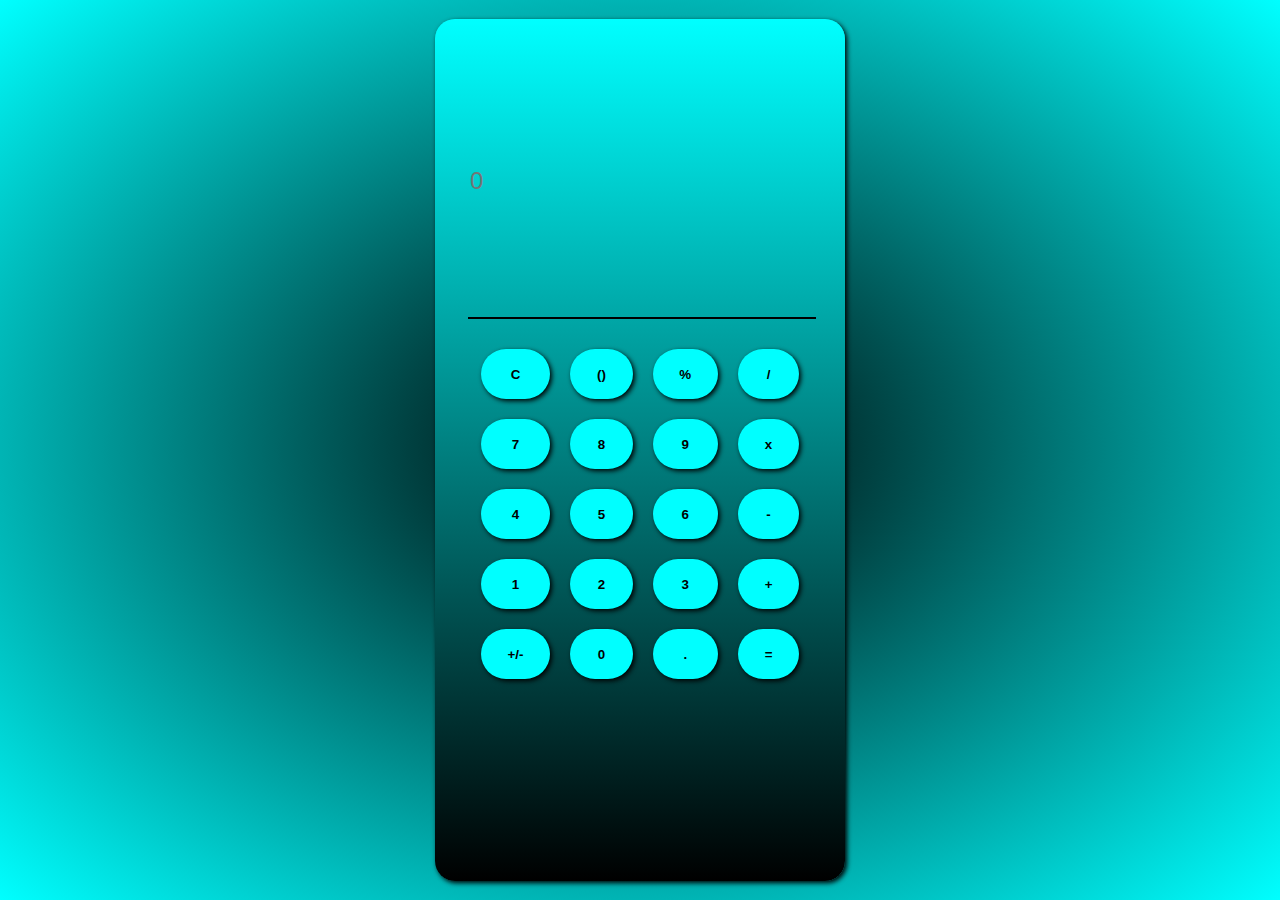
<file: index.html>
<!DOCTYPE html>
<html lang="en">
  <head>
    <meta charset="UTF-8" />
    <meta http-equiv="X-UA-Compatible" content="IE=edge" />
    <meta name="viewport" content="width=device-width, initial-scale=1.0" />
    <title>Calculator</title>
    <link rel="stylesheet" href="calc.css" />
  </head>
  <body>
    <div class="calc">
      <input class="screen" id="screen" placeholder="0"></input>
      <div class="buttons">
        <button value="clear" onclick="clearScreen()">C</button>
        <button id="button-key17" value="()" onclick="display('()')">()</button>
        <button id="button-key10" value="%" onclick="display('%')">%</button>
        <button id="button-key11" value="/" onclick="display('/')">/</button>
        <button id="button-key7" value="7" onclick="display(7)">7</button>
        <button id="button-key8" value="8" onclick="display(8)">8</button>
        <button id="button-key9" value="9" onclick="display(9)">9</button>
        <button id="button-key12" value="*" onclick="display('*')">x</button>
        <button id="button-key4" value="4" onclick="display(4)">4</button>
        <button id="button-key5" value="5" onclick="display(5)">5</button>

        <button id="button-key6" value="6" onclick="display(6)">6</button>

        <button id="button-key13" value="-" onclick="display('-')">-</button>
        <button id="button-key1" value="1" onclick="display(1)">1</button>
        <button id="button-key2" value="2" onclick="display(2)">2</button>
        <button id="button-key3" value="3" onclick="display(3)">3</button>
        <button id="button-key14" value="+" onclick="display('+')">+</button>
        <button id="button-key15" value="()" onclick="display('-')">+/-</button>
        <button id="button-key0" value="0" onclick="display(0)">0</button>
        <button id="button-key16" value="." onclick="display('.')">.</button>
        <button id="button-key" value="=" onclick="solve()">=</button>
      </div>
    </div>

    <script src="calc.js"></script>
  </body>
</html>
</file>
<file: calc.css>
body{
    /* box-sizing: border-box; */
    display: flex;
    align-items: center;
    justify-content: center;
    width: 100vw;
    height: 100vh;
    margin: 0;
    /* background-color: #fafafa; */
    background-image: radial-gradient( black, cyan);
}
.calc{
    width: 28%;
    height: 90vh;
    padding: 2%;
    background-image: linear-gradient(to bottom, cyan, black);
    border-radius: 20px;
    box-shadow: 2px 2px 5px black;
    
    
}


input{
    border-style: none;
    margin-left: 2%;
    margin-right: 2%;
    height: 30vh;
    width: 96%;
    align-items: center;
    background-color: transparent;
    border-bottom: 2px solid black;
    font-size: 24px;
}
input:focus{
    outline: none;
}
.buttons{
    margin-top: 10px;
    padding: 20px;
    display: grid;
    grid-template-columns: auto auto auto auto;
    row-gap: 20px;
    column-gap: 20px;
}
button{
    height: 50px;
    border: none;
    background-color: cyan;
    border-radius: 25px;
    font-weight: 600;
    box-shadow: 2px 2px 5px black;
}
button:hover{
    opacity: 0.5;
}

@media screen and (max-width: 992px){
    .calc{
        width: 40%;
    }
    .buttons{
        row-gap: 20px;
        margin-top: 20px;
    }
}
@media screen and (max-width: 768px){
    .calc{
        width: 50%;
    }
}

@media screen and (max-width: 600px){
    body{
        background-image: none;
    }
    .calc{
        width: 100%;
        height: 100vh;
        border-radius: 0;
        box-shadow: none;
    }
    .buttons {
        margin-top: 20px;
        padding: 25px;
        display: grid;
        grid-template-columns: auto auto auto auto;
        row-gap: 25px;
        column-gap: 18px;
    }
}
</file>
